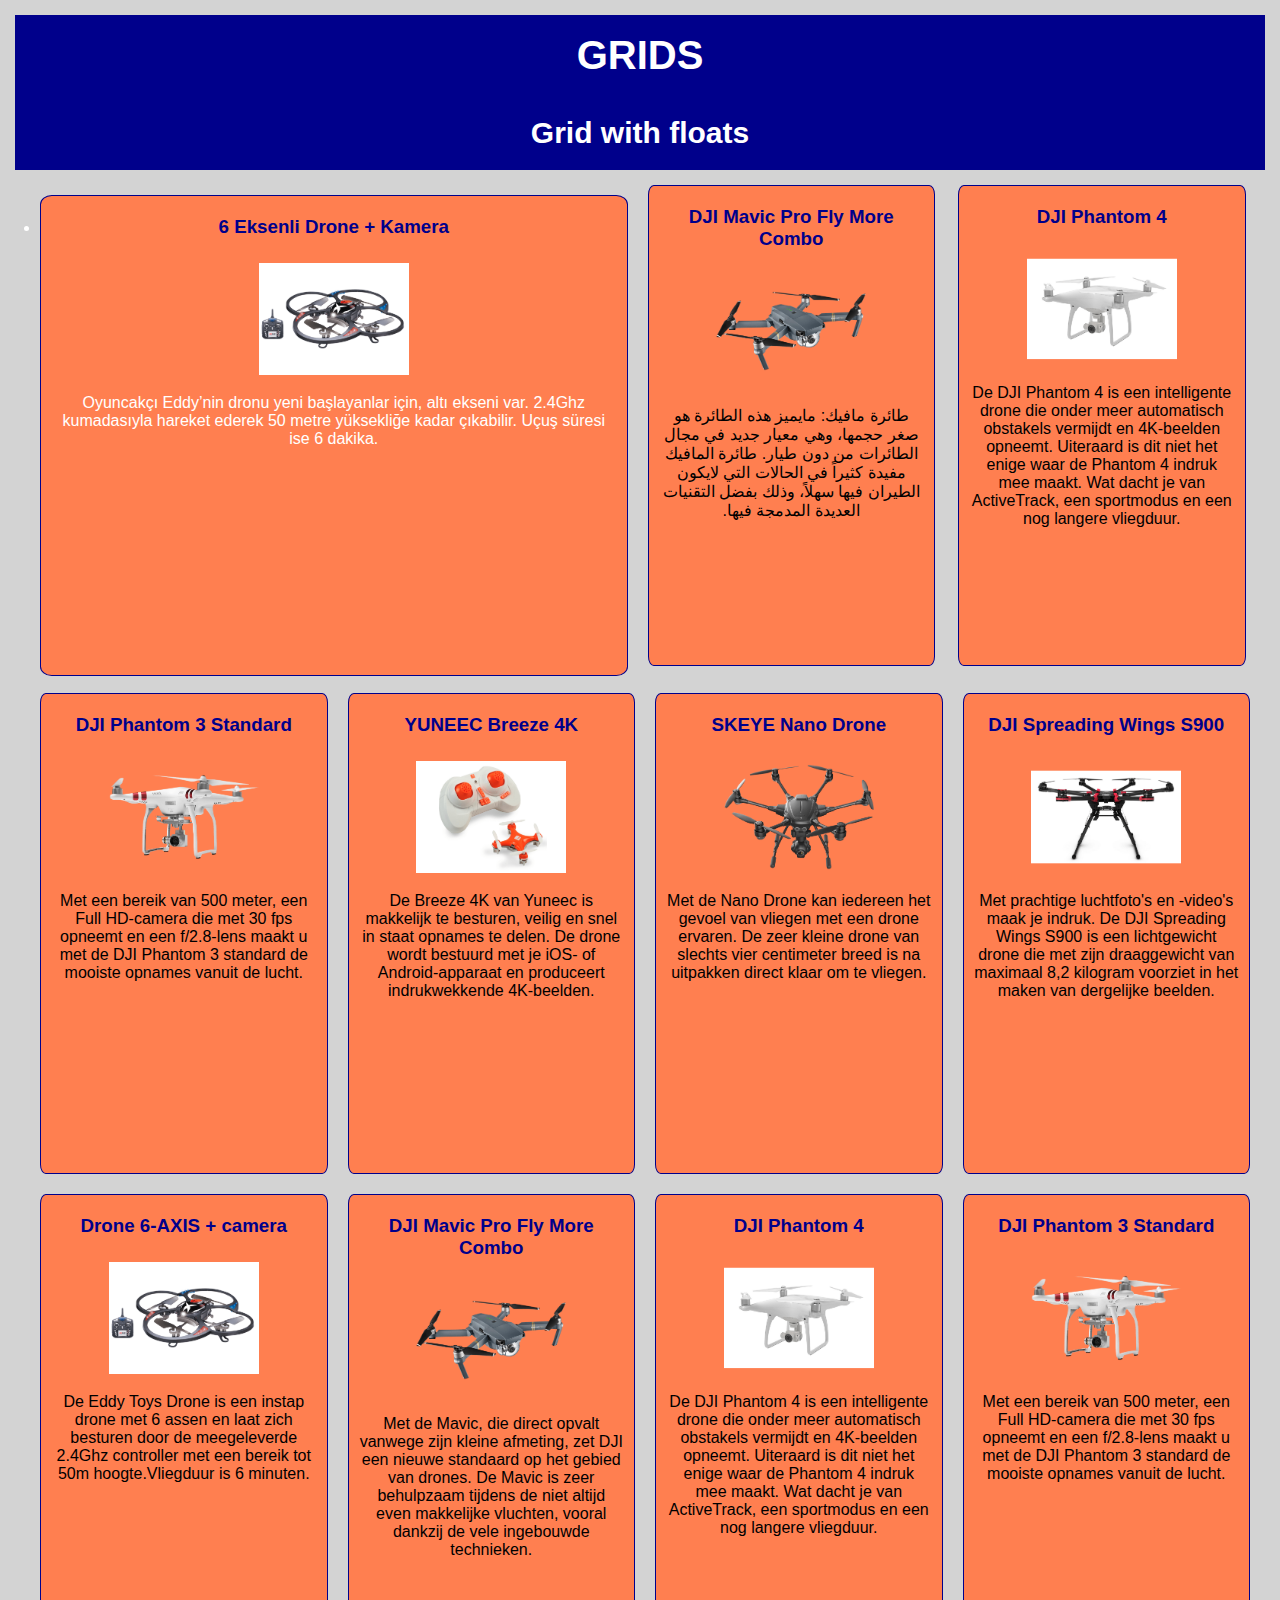
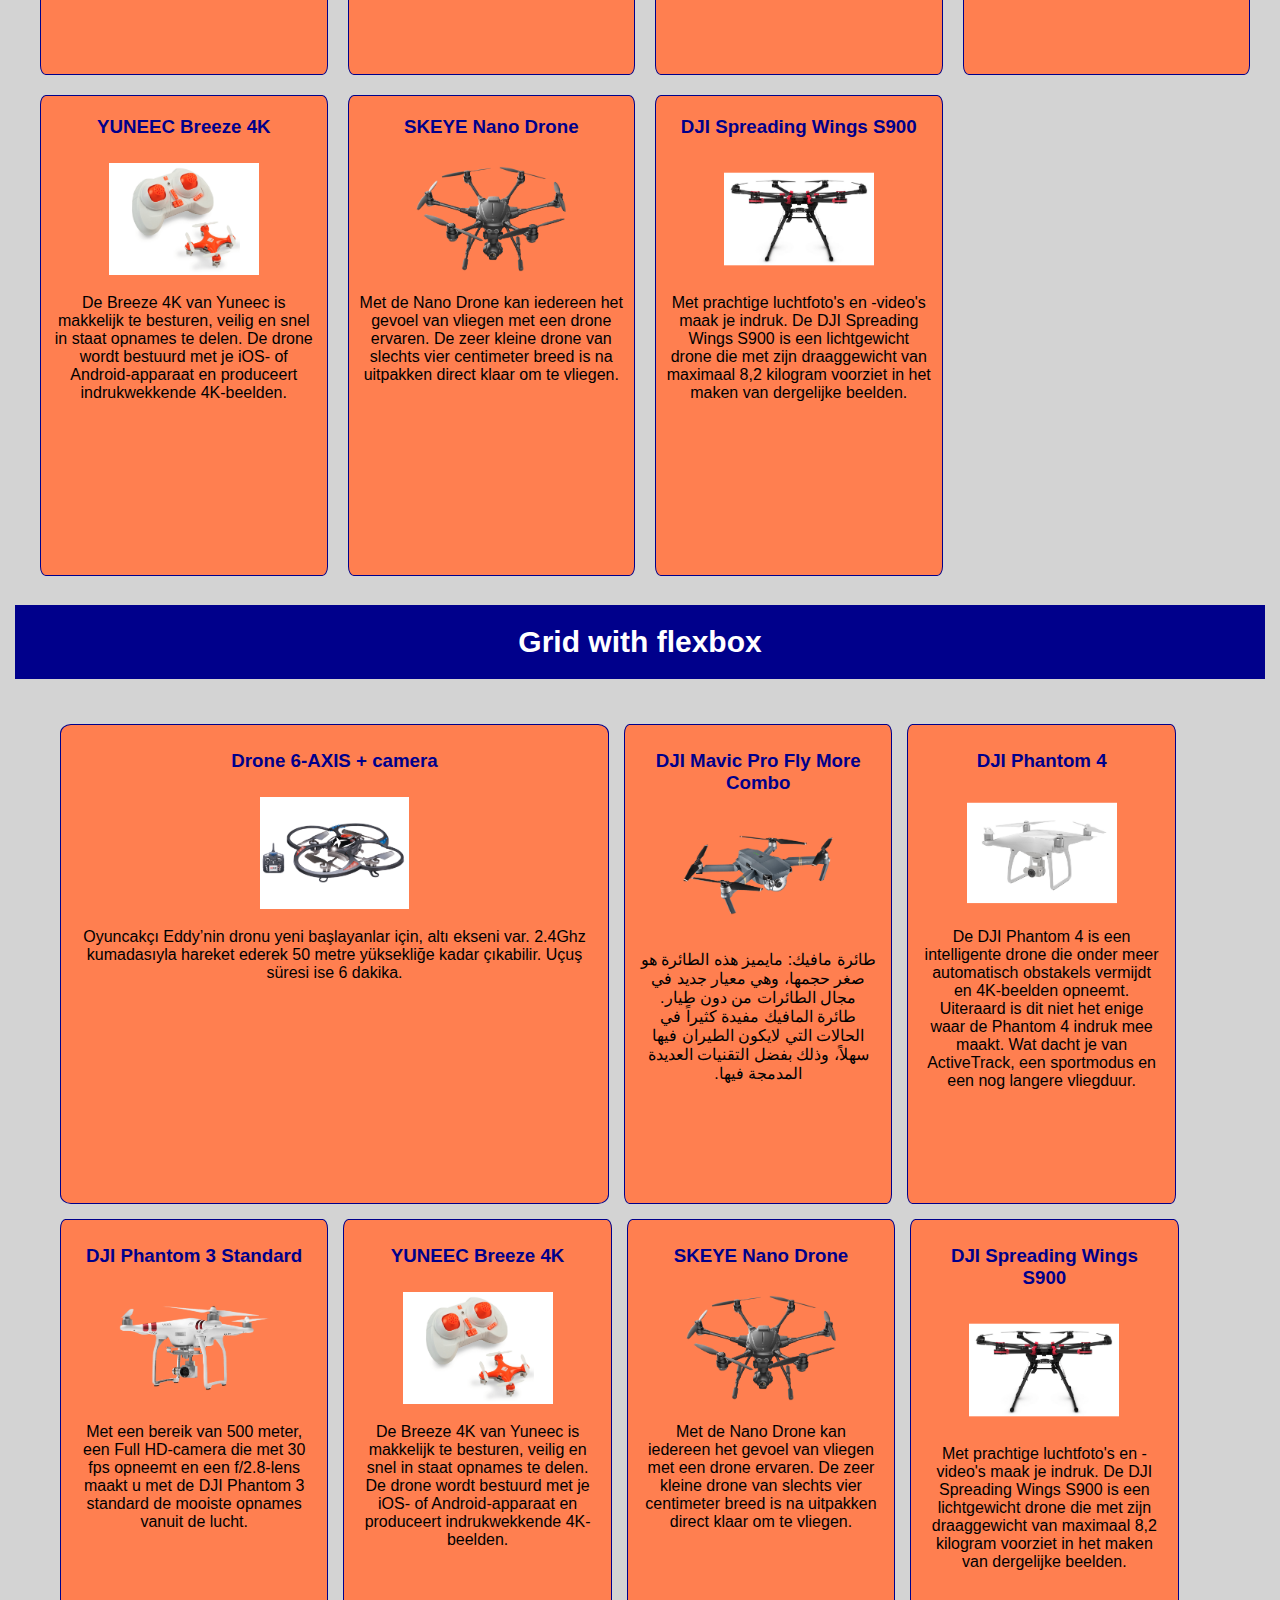
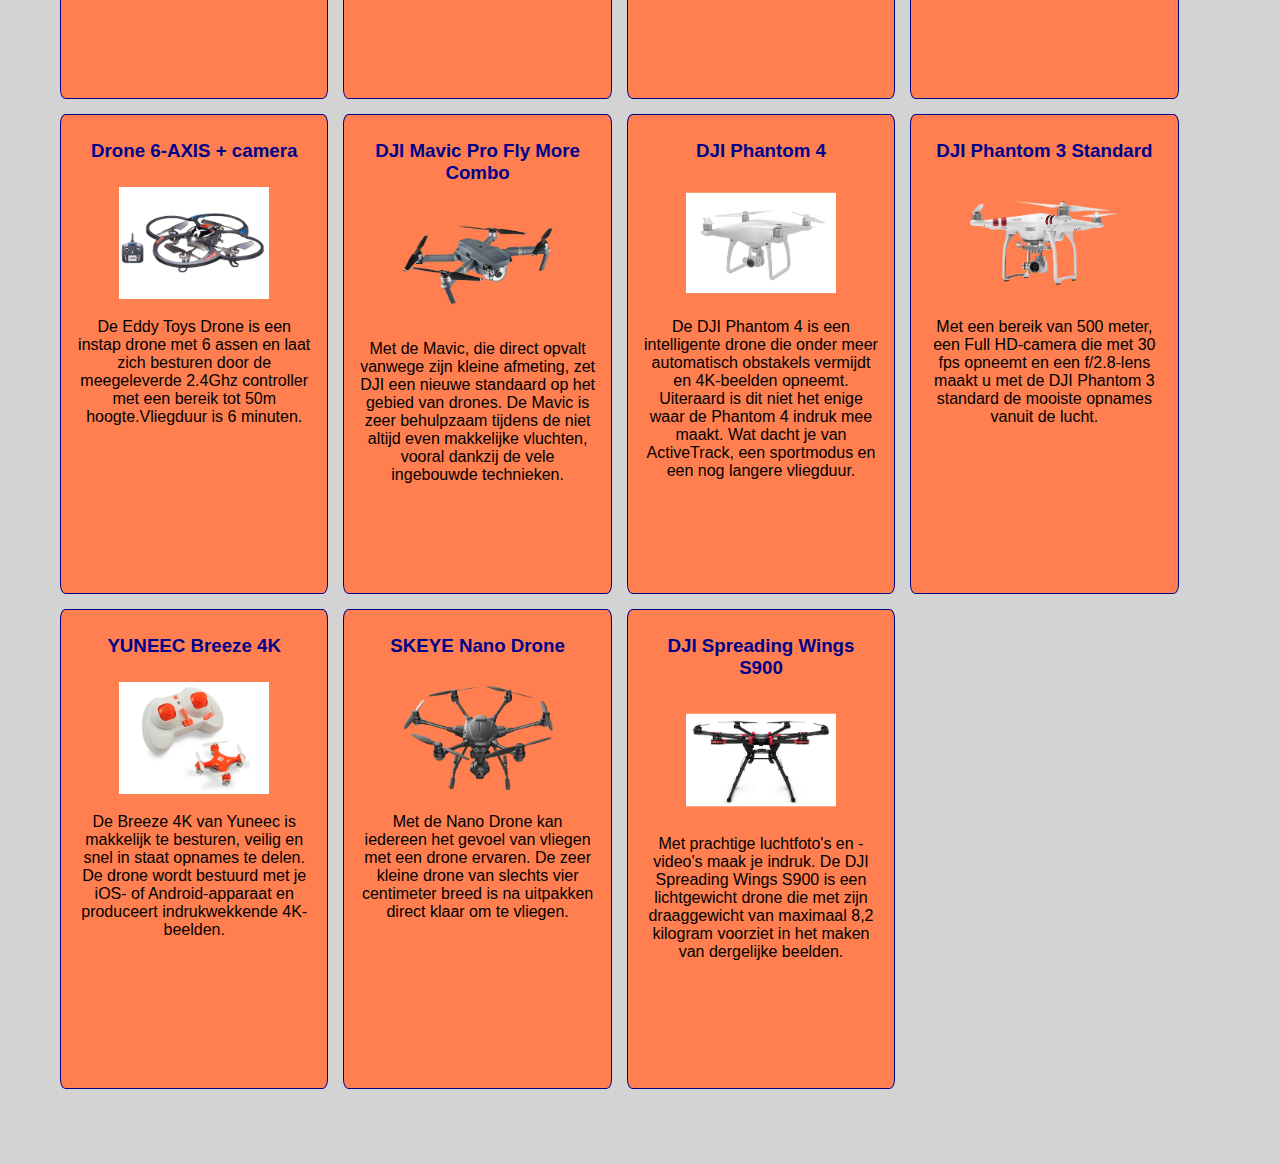
<file: week2/index.html>
<!doctype html>
<html>
    <head>
        <meta charset="utf-8">
        <meta name="viewport" content="width=device-width, initial-scale=1.0">
        <title>Grids</title>
        <link rel="stylesheet" href="style.css">
    </head>
    <body>
        <header>
            <h1>Grids</h1>
        </header>
        <main>
            <section>
                <h2>Grid with floats</h2>
                <ul id="grid-floats">
                    <li class="grid-item">
                        <h3>6 Eksenli Drone + Kamera</h3>
                        <img src="images/drone1.png">
                        <p>Oyuncakçı Eddy’nin dronu yeni başlayanlar için, altı ekseni var. 2.4Ghz kumadasıyla hareket ederek 50 metre yüksekliğe kadar çıkabilir. Uçuş süresi ise 6 dakika.</p>
                    </li>
                    <li class="grid-item">
                        <h3>DJI Mavic Pro Fly More Combo</h3>
                        <img src="images/drone2.png">
                         <p dir="rtl">طائرة مافيك: مايميز هذه الطائرة هو صغر حجمها، وهي معيار جديد في مجال الطائرات من دون طيار. طائرة المافيك مفيدة كثيراً في الحالات التي لايكون الطيران فيها سهلاً، وذلك بفضل التقنيات العديدة المدمجة فيها.</p>
                    </li>
                    <li class="grid-item">
                        <h3>DJI Phantom 4</h3>
                        <img src="images/drone3.png">
                        <p>De DJI Phantom 4 is een intelligente drone die onder meer automatisch obstakels vermijdt en 4K-beelden opneemt. Uiteraard is dit niet het enige waar de Phantom 4 indruk mee maakt. Wat dacht je van ActiveTrack, een sportmodus en een nog langere vliegduur.</p>
                    </li>
                    <li class="grid-item">
                        <h3>DJI Phantom 3 Standard</h3>
                        <img src="images/drone4.png">
                        <p>Met een bereik van 500 meter, een Full HD-camera die met 30 fps opneemt en een f/2.8-lens maakt u met de DJI Phantom 3 standard de mooiste opnames vanuit de lucht.</p>
                    </li>
                    <li class="grid-item">
                        <h3>YUNEEC Breeze 4K</h3>
                        <img src="images/drone5.png">
                        <p>De Breeze 4K van Yuneec is makkelijk te besturen, veilig en snel in staat opnames te delen. De drone wordt bestuurd met je iOS- of Android-apparaat en produceert indrukwekkende 4K-beelden.</p>
                    </li>
                    <li class="grid-item">
                        <h3>SKEYE Nano Drone</h3>
                        <img src="images/drone6.png">
                        <p>Met de Nano Drone kan iedereen het gevoel van vliegen met een drone ervaren. De zeer kleine drone van slechts vier centimeter breed is na uitpakken direct klaar om te vliegen.</p>
                    </li>
                    <li class="grid-item">
                        <h3>DJI Spreading Wings S900</h3>
                        <img src="images/drone7.png">
                        <p>Met prachtige luchtfoto's en -video's maak je indruk. De DJI Spreading Wings S900 is een lichtgewicht drone die met zijn draaggewicht van maximaal 8,2 kilogram voorziet in het maken van dergelijke beelden.</p>
                    </li>
                    <li class="grid-item">
                        <h3>Drone 6-AXIS + camera</h3>
                        <img src="images/drone1.png">
                        <p>De Eddy Toys Drone is een instap drone met 6 assen en laat zich besturen door de meegeleverde 2.4Ghz controller met een bereik tot 50m hoogte.Vliegduur is 6 minuten.</p>
                    </li>
                    <li class="grid-item">
                        <h3>DJI Mavic Pro Fly More Combo</h3>
                        <img src="images/drone2.png">
                        <p>Met de Mavic, die direct opvalt vanwege zijn kleine afmeting, zet DJI een nieuwe standaard op het gebied van drones. De Mavic is zeer behulpzaam tijdens de niet altijd even makkelijke vluchten, vooral dankzij de vele ingebouwde technieken.</p>
                    </li>
                    <li class="grid-item">
                        <h3>DJI Phantom 4</h3>
                        <img src="images/drone3.png">
                        <p>De DJI Phantom 4 is een intelligente drone die onder meer automatisch obstakels vermijdt en 4K-beelden opneemt. Uiteraard is dit niet het enige waar de Phantom 4 indruk mee maakt. Wat dacht je van ActiveTrack, een sportmodus en een nog langere vliegduur.</p>
                    </li>
                    <li class="grid-item">
                        <h3>DJI Phantom 3 Standard</h3>
                        <img src="images/drone4.png">
                        <p>Met een bereik van 500 meter, een Full HD-camera die met 30 fps opneemt en een f/2.8-lens maakt u met de DJI Phantom 3 standard de mooiste opnames vanuit de lucht.</p>
                    </li>
                    <li class="grid-item">
                        <h3>YUNEEC Breeze 4K</h3>
                        <img src="images/drone5.png">
                        <p>De Breeze 4K van Yuneec is makkelijk te besturen, veilig en snel in staat opnames te delen. De drone wordt bestuurd met je iOS- of Android-apparaat en produceert indrukwekkende 4K-beelden.</p>
                    </li>
                    <li class="grid-item">
                        <h3>SKEYE Nano Drone</h3>
                        <img src="images/drone6.png">
                        <p>Met de Nano Drone kan iedereen het gevoel van vliegen met een drone ervaren. De zeer kleine drone van slechts vier centimeter breed is na uitpakken direct klaar om te vliegen.</p>
                    </li>
                    <li class="grid-item">
                        <h3>DJI Spreading Wings S900</h3>
                        <img src="images/drone7.png">
                        <p>Met prachtige luchtfoto's en -video's maak je indruk. De DJI Spreading Wings S900 is een lichtgewicht drone die met zijn draaggewicht van maximaal 8,2 kilogram voorziet in het maken van dergelijke beelden.</p>
                    </li>
                </ul>
                
            </section>
            <section >
                <h2>Grid with flexbox</h2>
                <ul id="grid-flex">
                    <li class="grid-item">
                        <h3>Drone 6-AXIS + camera</h3>
                        <img src="images/drone1.png">
                        <p>Oyuncakçı Eddy’nin dronu yeni başlayanlar için, altı ekseni var. 2.4Ghz kumadasıyla hareket ederek 50 metre yüksekliğe kadar çıkabilir. Uçuş süresi ise 6 dakika.</p>
                    </li>
                    <li class="grid-item">
                        <h3>DJI Mavic Pro Fly More Combo</h3>
                        <img src="images/drone2.png">
                         <p dir="rtl">طائرة مافيك: مايميز هذه الطائرة هو صغر حجمها، وهي معيار جديد في مجال الطائرات من دون طيار. طائرة المافيك مفيدة كثيراً في الحالات التي لايكون الطيران فيها سهلاً، وذلك بفضل التقنيات العديدة المدمجة فيها.</p>
                    </li>
                    <li class="grid-item">
                        <h3>DJI Phantom 4</h3>
                        <img src="images/drone3.png">
                        <p>De DJI Phantom 4 is een intelligente drone die onder meer automatisch obstakels vermijdt en 4K-beelden opneemt. Uiteraard is dit niet het enige waar de Phantom 4 indruk mee maakt. Wat dacht je van ActiveTrack, een sportmodus en een nog langere vliegduur.</p>
                    </li>
                    <li class="grid-item">
                        <h3>DJI Phantom 3 Standard</h3>
                        <img src="images/drone4.png">
                        <p>Met een bereik van 500 meter, een Full HD-camera die met 30 fps opneemt en een f/2.8-lens maakt u met de DJI Phantom 3 standard de mooiste opnames vanuit de lucht.</p>
                    </li>
                    <li class="grid-item">
                        <h3>YUNEEC Breeze 4K</h3>
                        <img src="images/drone5.png">
                        <p>De Breeze 4K van Yuneec is makkelijk te besturen, veilig en snel in staat opnames te delen. De drone wordt bestuurd met je iOS- of Android-apparaat en produceert indrukwekkende 4K-beelden.</p>
                    </li>
                    <li class="grid-item">
                        <h3>SKEYE Nano Drone</h3>
                        <img src="images/drone6.png">
                        <p>Met de Nano Drone kan iedereen het gevoel van vliegen met een drone ervaren. De zeer kleine drone van slechts vier centimeter breed is na uitpakken direct klaar om te vliegen.</p>
                    </li>
                    <li class="grid-item">
                        <h3>DJI Spreading Wings S900</h3>
                        <img src="images/drone7.png">
                        <p>Met prachtige luchtfoto's en -video's maak je indruk. De DJI Spreading Wings S900 is een lichtgewicht drone die met zijn draaggewicht van maximaal 8,2 kilogram voorziet in het maken van dergelijke beelden.</p>
                    </li>
                    <li class="grid-item">
                        <h3>Drone 6-AXIS + camera</h3>
                        <img src="images/drone1.png">
                        <p>De Eddy Toys Drone is een instap drone met 6 assen en laat zich besturen door de meegeleverde 2.4Ghz controller met een bereik tot 50m hoogte.Vliegduur is 6 minuten.</p>
                    </li>
                    <li class="grid-item">
                        <h3>DJI Mavic Pro Fly More Combo</h3>
                        <img src="images/drone2.png">
                        <p>Met de Mavic, die direct opvalt vanwege zijn kleine afmeting, zet DJI een nieuwe standaard op het gebied van drones. De Mavic is zeer behulpzaam tijdens de niet altijd even makkelijke vluchten, vooral dankzij de vele ingebouwde technieken.</p>
                    </li>
                    <li class="grid-item">
                        <h3>DJI Phantom 4</h3>
                        <img src="images/drone3.png">
                        <p>De DJI Phantom 4 is een intelligente drone die onder meer automatisch obstakels vermijdt en 4K-beelden opneemt. Uiteraard is dit niet het enige waar de Phantom 4 indruk mee maakt. Wat dacht je van ActiveTrack, een sportmodus en een nog langere vliegduur.</p>
                    </li>
                    <li class="grid-item">
                        <h3>DJI Phantom 3 Standard</h3>
                        <img src="images/drone4.png">
                        <p>Met een bereik van 500 meter, een Full HD-camera die met 30 fps opneemt en een f/2.8-lens maakt u met de DJI Phantom 3 standard de mooiste opnames vanuit de lucht.</p>
                    </li>
                    <li class="grid-item">
                        <h3>YUNEEC Breeze 4K</h3>
                        <img src="images/drone5.png">
                        <p>De Breeze 4K van Yuneec is makkelijk te besturen, veilig en snel in staat opnames te delen. De drone wordt bestuurd met je iOS- of Android-apparaat en produceert indrukwekkende 4K-beelden.</p>
                    </li>
                    <li class="grid-item">
                        <h3>SKEYE Nano Drone</h3>
                        <img src="images/drone6.png">
                        <p>Met de Nano Drone kan iedereen het gevoel van vliegen met een drone ervaren. De zeer kleine drone van slechts vier centimeter breed is na uitpakken direct klaar om te vliegen.</p>
                    </li>
                    <li class="grid-item">
                        <h3>DJI Spreading Wings S900</h3>
                        <img src="images/drone7.png">
                        <p>Met prachtige luchtfoto's en -video's maak je indruk. De DJI Spreading Wings S900 is een lichtgewicht drone die met zijn draaggewicht van maximaal 8,2 kilogram voorziet in het maken van dergelijke beelden.</p>
                    </li>
                </ul>
            </section>
        </main>
    </body>
</html>
</file>
<file: week2/style.css>
* {
    padding: 0;
    margin: 0;
    box-sizing: border-box;
}

body{
    font-family: cursive, sans-serif;
    background-color: lightgray;
    padding: 15px;
    width: 100%;
}

section #grid-floats{
    margin: 15px;
    display: inline-block;
    width: 100%;
}

.grid-item img{
    max-width: 180px;
    max-height: 180px;  
    padding: 15px;
}

section #grid-floats .grid-item:nth-child(1) {
    width: 47%;
    height:481px;
    margin-top: 10px;
    float: left;
    background-color: coral;
    color: #FFF;
    text-align: center;
    padding: 10px;
}

section #grid-floats .grid-item:nth-child(2),
section #grid-floats .grid-item:nth-child(3){
    width: 23%;
    display: inline-block;
    background-color: coral;
    float: left;
    padding: 10px;
    text-align: center;
    margin-right: 3px;
    margin-left: 20px;
    height: 481px;
    margin-bottom: 17px
}

section #grid-floats .grid-item:not(:nth-child(1)):not(:nth-child(2)):not(:nth-child(3)){
    background-color: coral;
    list-style: none;
    padding: 10px;
    text-align: center;
    width: 23%;
    height: 481px;
    float: left;
    margin: 10px;
    box-sizing: border-box;
}

#grid-floats .grid-item, #grid-flex .grid-item{
    border: 1px darkblue solid;
    border-radius: 2%;
}

#grid-floats .grid-item, #grid-flex .grid-item h3{
    animation-name: paragraph;
    animation-duration: 1s;
}

@keyframes paragraph{
    from{transform: translateX(0)}
    to{transform: translateX(10px)}
}

section #grid-floats .grid-item h3, 
section #grid-flex .grid-item h3{
    text-align: center;
    color: darkblue;
    padding: 10px;
}



header{
    text-align: center;
    background-color: darkblue;
    color: white;
    padding: 18px;
    font-size: 20px;
    text-transform: uppercase;
    font-size: 20px;
}

section #grid-floats .grid-item:nth-child(1){
    margin-left: 10px;
}

section h2{
    text-align: center;
    color: white;
    background-color:darkblue;
    padding: 20px;
    color: white;
    font-size: 30px;
}

@media (min-width: 480px) {
    #grid-floats .grid-item:nth-last-child(1){
        max-width: 100%;
    }
}

section #grid-flex{
    display: flex;
    width: 100%;
    flex-wrap: wrap;
    padding: 15px;
    margin: 30px;
}

section #grid-flex .grid-item{
    position: relative;
    background-color: coral;
    list-style: none;
    margin-right: 15px;
    margin-bottom: 15px;
}

#grid-flex .grid-item:nth-child(1){
    flex: 0 0 45%;
    max-height: 481px;
}

#grid-flex .grid-item:nth-child(2),
#grid-flex .grid-item:nth-child(3){
    flex: 0 0 22%;
    max-height: 480px;
}

section #grid-flex .grid-item{
    flex: 0 0 22%;
    padding: 15px;
    height: 480px;
    text-align: center;
    
}
</file>
